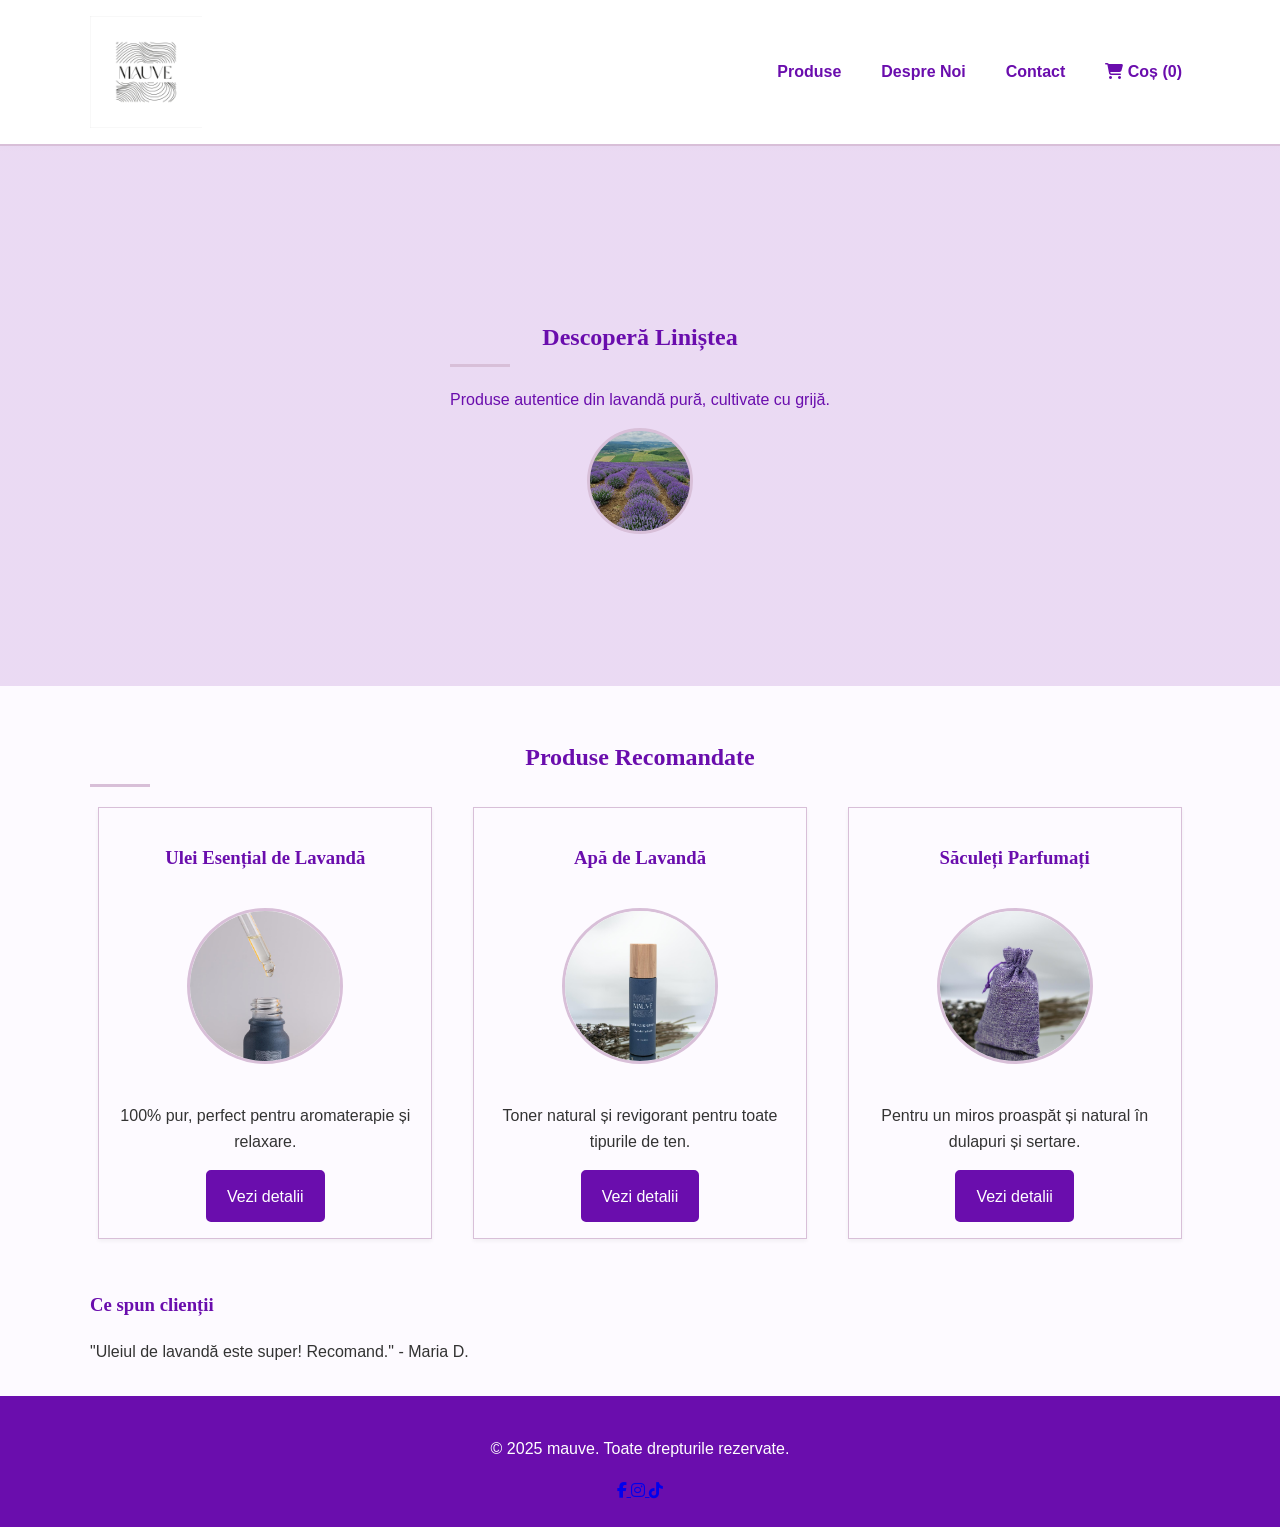
<file: index.html>
<!DOCTYPE html>
<html lang="ro">
<head>
    <meta charset="UTF-8">
    <meta name="viewport" content="width=device-width, initial-scale=1.0">
    <title>mauve - Produse Naturale din Lavandă</title>
    <link rel="icon" type="image/png" href="409707730_735729255103964_6791570392466760095_n.jpg">
    <link rel="stylesheet" href="stil.css">
    <link rel="stylesheet" href="https://cdnjs.cloudflare.com/ajax/libs/font-awesome/6.5.1/css/all.min.css">
</head>
<body>

    <header>
        <div class="container header-container">
            <a href="index.html" class="logo"><img src="409707730_735729255103964_6791570392466760095_n.jpg" alt="Logo Mauve"></a>
            <nav class="main-nav">
                <ul>
                    <li class="dropdown">
                        <a href="produse.html">Produse</a>
                        <ul class="dropdown-content">
                            <li><a href="ulei-esential.html">Uleiuri Esențiale</a></li>
                            <li><a href="apa-lavanda.html">Apă de Lavandă</a></li>
                            <li><a href="saculeti-parfumati.html">Săculeți Parfumați</a></li>
                        </ul>
                    </li>
                    <li><a href="despre.html">Despre Noi</a></li>
                    <li><a href="contact.html">Contact</a></li>
                    <li><a href="#" id="cart-button"><i class="fas fa-shopping-cart">
                    </i> Coș (<span id="cart-count">0</span>)</a></li>
                </ul>
            </nav>
        </div>
    </header>

    <main>
        <section id="hero">
            <div class="hero-content">
                <h2>Descoperă Liniștea</h2>
                <p>Produse autentice din lavandă pură, cultivate cu grijă.</p>
                <div id="hero-animation"></div>
            </div>
        </section>

        <section id="featured-products" class="container">
            <h2>Produse Recomandate</h2>
            <div class="products-flex-container">
            
                <article class="product-card-featured">
                <h3>Ulei Esențial de Lavandă</h3>
                    <img src="WhatsApp Image 2025-11-15 at 17.15.00_fbd4860e.jpg" alt="Sticlă cu ulei esențial de lavandă">
                    <p>100% pur, perfect pentru aromaterapie și relaxare.</p>
                    <a href="ulei-esential.html" class="btn">Vezi detalii</a>
                </article>
            
                <article class="product-card-featured">
                    <h3>Apă de Lavandă</h3>
                    <img src="WhatsApp Image 2025-11-15 at 17.14.23_e7d7ce11.jpg" alt="Sticlă cu pulverizator cu apă de lavandă">
                    <p>Toner natural și revigorant pentru toate tipurile de ten.</p>
                    <a href="apa-lavanda.html" class="btn">Vezi detalii</a>
                </article>
                
                <article class="product-card-featured">
                    <h3>Săculeți Parfumați</h3>
                    <img src="saculeti.jpg" alt="Săculeți parfumați cu lavandă">
                    <p>Pentru un miros proaspăt și natural în dulapuri și sertare.</p>
                    <a href="saculeti-parfumati.html" class="btn">Vezi detalii</a>
                </article>
            </div>
        </section>

    </main>

    <footer>
        <div class="container footer-container">
            <p>&copy; 2025 mauve. Toate drepturile rezervate.</p>
            
            <div class="social-links">
                <a href="https://www.facebook.com/profile.php?id=61554594878427" target="_blank" aria-label="Pagina noastră de Facebook">
                    <i class="fab fa-facebook-f"></i>
                </a>
                <a href="https://www.instagram.com/mauveshop.ro" target="_blank" aria-label="Pagina noastră de Instagram">
                    <i class="fab fa-instagram"></i>
                </a>
                <a href="https://www.tiktok.com/@mauveshop.ro?_r=1&_t=ZN-91QRoB3SPW2" target="_blank" aria-label="Pagina noastră de TikTok">
                    <i class="fab fa-tiktok"></i>
                </a>
            </div>
        </div>
    </footer>
    <div id="cart-modal" class="modal">
        <div class="modal-content">
            <span class="close-button">&times;</span>
            <h2>Coșul tău de cumpărături</h2>
            <div id="cart-items-list">
                </div>
            <div id="cart-total">
                <strong>Total: 0 RON</strong>
            </div>
            <button id="checkout-btn" class="btn">Finalizează Comanda</button>
        </div>
    </div>

    <script src="script.js"></script>
</body>
</html>
</file>
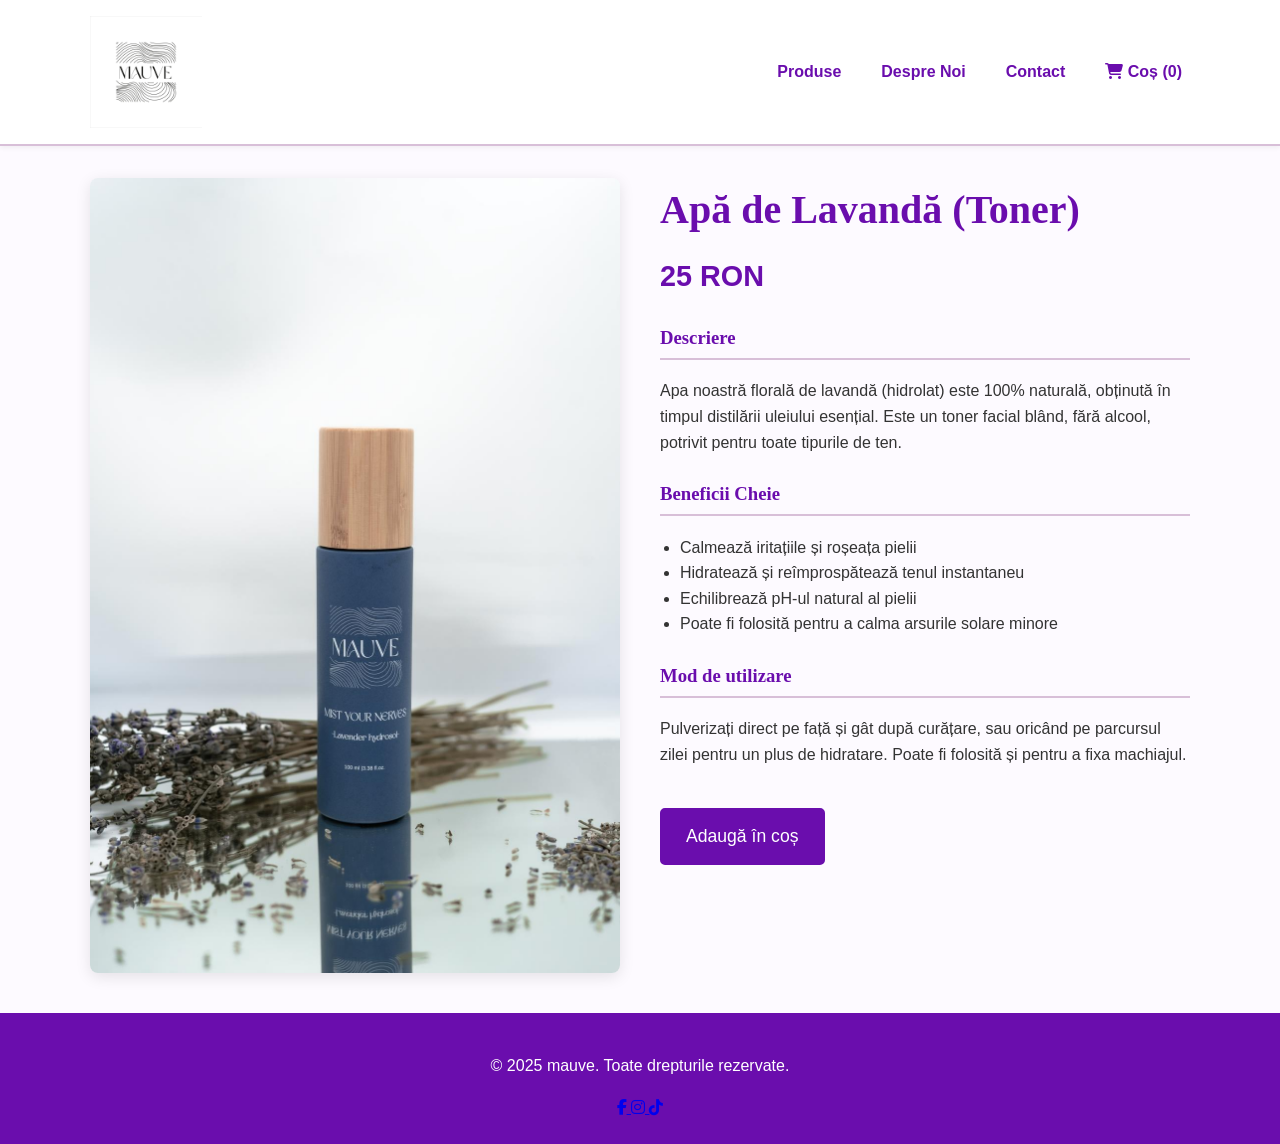
<file: apa-lavanda.html>
<!DOCTYPE html>
<html lang="ro">
<head>
    <meta charset="UTF-8">
    <meta name="viewport" content="width=device-width, initial-scale=1.0">
    <title>Apă de Lavandă (Toner) - mauve</title>
    <link rel="icon" type="image/png" href="409707730_735729255103964_6791570392466760095_n.jpg">
    <link rel="stylesheet" href="stil.css">
    <link rel="stylesheet" href="https://cdnjs.cloudflare.com/ajax/libs/font-awesome/6.5.1/css/all.min.css">
</head>
<body>

    <header>
        <div class="container header-container">
            <a href="index.html" class="logo"><img src="409707730_735729255103964_6791570392466760095_n.jpg" alt="Logo Mauve"></a>
            <nav class="main-nav">
                <ul>
                    <li class="dropdown">
                        <a href="produse.html">Produse</a>
                        <ul class="dropdown-content">
                            <li><a href="ulei-esential.html">Uleiuri Esențiale</a></li>
                            <li><a href="apa-lavanda.html">Apă de Lavandă</a></li>
                            <li><a href="saculeti-parfumati.html">Săculeți Parfumați</a></li>
                        </ul>
                    </li>
                    <li><a href="despre.html">Despre Noi</a></li>
                    <li><a href="contact.html">Contact</a></li>
                    <li><a href="#" id="cart-button"><i class="fas fa-shopping-cart"></i> Coș (<span id="cart-count">0</span>)</a></li>
                </ul>
            </nav>
        </div>
    </header>

    <main class="container">
        <div class="produs-detaliu-container">
            
            <div class="produs-imagine">
                <img src="WhatsApp Image 2025-11-15 at 17.14.23_e7d7ce11.jpg" alt="Sticlă mare cu apă de lavandă">
            </div>
            
            <div class="produs-detalii">
                <h1>Apă de Lavandă (Toner)</h1>
                <p class="pret-produs">25 RON</p>
                
                <h3>Descriere</h3>
                <p>Apa noastră florală de lavandă (hidrolat) este 100% naturală, obținută în timpul distilării uleiului esențial. Este un toner facial blând, fără alcool, potrivit pentru toate tipurile de ten.</p>
                
                <h3>Beneficii Cheie</h3>
                <ul>
                    <li>Calmează iritațiile și roșeața pielii</li>
                    <li>Hidratează și reîmprospătează tenul instantaneu</li>
                    <li>Echilibrează pH-ul natural al pielii</li>
                    <li>Poate fi folosită pentru a calma arsurile solare minore</li>
                </ul>
                
                <h3>Mod de utilizare</h3>
                <p>Pulverizați direct pe față și gât după curățare, sau oricând pe parcursul zilei pentru un plus de hidratare. Poate fi folosită și pentru a fixa machiajul.</p>
                
                <a href="#" class="btn btn-transition">Adaugă în coș</a>
            </div>
            
        </div>
    </main>
    <footer>
        <div class="container footer-container">
            <p>&copy; 2025 mauve. Toate drepturile rezervate.</p>
            <div class="social-links">
                <a href="https://www.facebook.com/profile.php?id=61554594878427" target="_blank" aria-label="Pagina noastră de Facebook">
                    <i class="fab fa-facebook-f"></i>
                </a>
                <a href="https://www.instagram.com/mauveshop.ro" target="_blank" aria-label="Pagina noastră de Instagram">
                    <i class="fab fa-instagram"></i>
                </a>
                <a href="https://www.tiktok.com/@mauveshop.ro?_r=1&_t=ZN-91QRoB3SPW2" target="_blank" aria-label="Pagina noastră de TikTok">
                    <i class="fab fa-tiktok"></i>
                </a>
            </div>
        </div>
    </footer>
    <div id="cart-modal" class="modal">
        <div class="modal-content">
            <span class="close-button">&times;</span>
            <h2>Coșul tău de cumpărături</h2>
            <div id="cart-items-list">
                </div>
            <div id="cart-total">
                <strong>Total: 0 RON</strong>
            </div>
            <button id="checkout-btn" class="btn">Finalizează Comanda</button>
        </div>
    </div>

    <script src="script.js"></script>
</body>
</html>
</file>
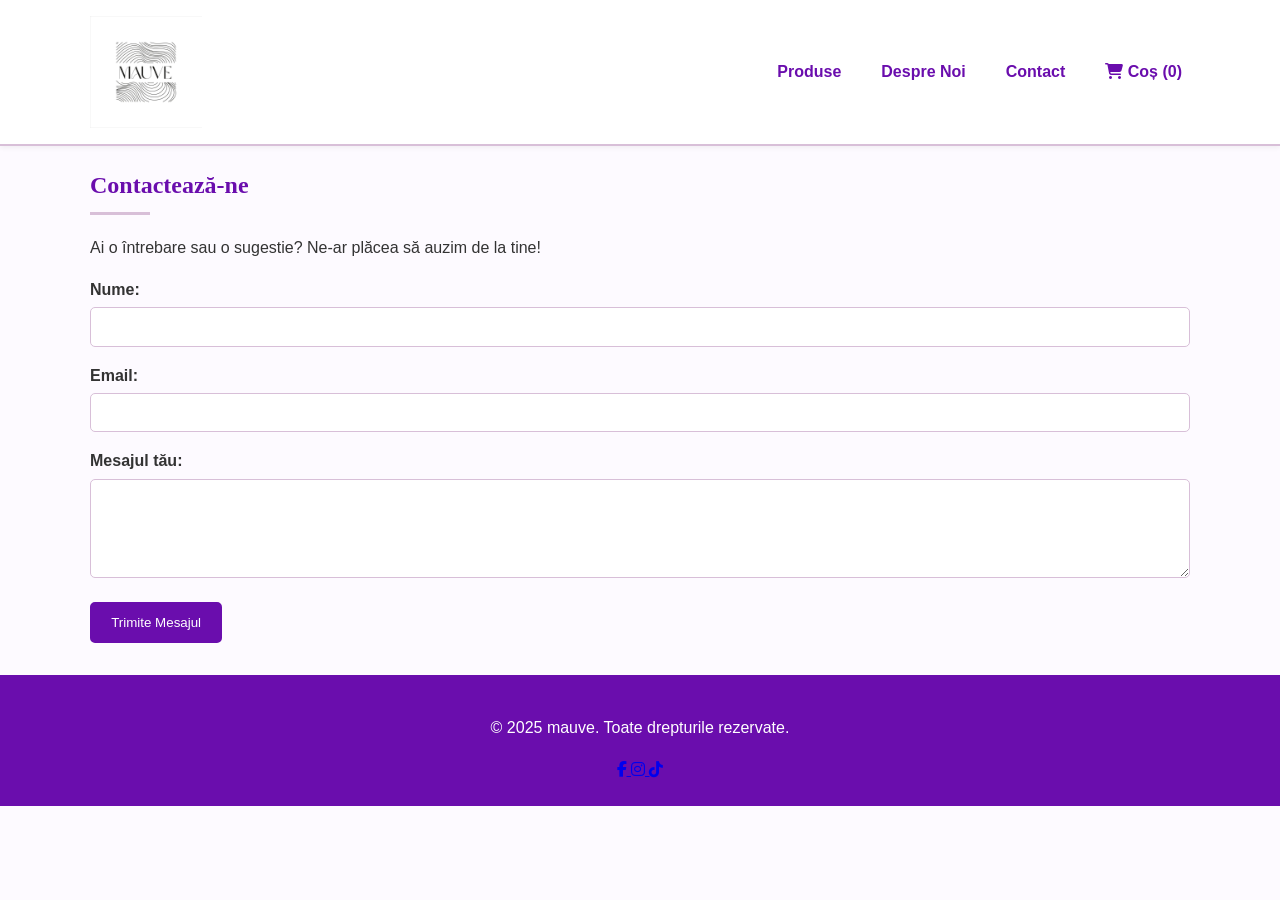
<file: contact.html>
<!DOCTYPE html>
<html lang="ro">
<head>
    <meta charset="UTF-8">
    <meta name="viewport" content="width=device-width, initial-scale=1.0">
    <title>Contact - mauve</title>
    <link rel="icon" type="image/png" href="409707730_735729255103964_6791570392466760095_n.jpg">
    <link rel="stylesheet" href="stil.css">
    <link rel="stylesheet" href="https://cdnjs.cloudflare.com/ajax/libs/font-awesome/6.5.1/css/all.min.css">
</head>
<body>

    <header>
        <div class="container header-container">
            <a href="index.html" class="logo"><img src="409707730_735729255103964_6791570392466760095_n.jpg" alt="Logo Mauve"></a>
            <nav class="main-nav">
                <ul>
                    <li class="dropdown">
                        <a href="produse.html">Produse</a>
                        <ul class="dropdown-content">
                            <li><a href="ulei-esential.html">Uleiuri Esențiale</a></li>
                            <li><a href="apa-lavanda.html">Apă de Lavandă</a></li>
                            <li><a href="saculeti-parfumati.html">Săculeți Parfumați</a></li>
                        </ul>
                    </li>
                    <li><a href="despre.html">Despre Noi</a></li>
                    <li><a href="contact.html">Contact</a></li>
                    <li><a href="#" id="cart-button"><i class="fas fa-shopping-cart"></i> Coș (<span id="cart-count">0</span>)</a></li>
                </ul>
            </nav>
        </div>
    </header>

    <main class="container">
        <h2>Contactează-ne</h2>
        <p>Ai o întrebare sau o sugestie? Ne-ar plăcea să auzim de la tine!</p>
        
        <form id="contact-form">
            <div class="form-group">
                <label for="nume">Nume:</label>
                <input type="text" id="nume" name="nume" required>
            </div>
            <div class="form-group">
                <label for="email">Email:</label>
                <input type="email" id="email" name="email" required>
            </div>
            <div class="form-group">
                <label for="mesaj">Mesajul tău:</label>
                <textarea id="mesaj" name="mesaj" rows="5"></textarea>
            </div>
            <button type="submit" class="btn">Trimite Mesajul</button>
        </form>
    </main>

    <footer>
        <div class="container footer-container">
            <p>&copy; 2025 mauve. Toate drepturile rezervate.</p>
            
            <div class="social-links">
                <a href="https://www.facebook.com/profile.php?id=61554594878427" target="_blank" aria-label="Pagina noastră de Facebook">
                    <i class="fab fa-facebook-f"></i>
                </a>
                <a href="https://www.instagram.com/mauveshop.ro" target="_blank" aria-label="Pagina noastră de Instagram">
                    <i class="fab fa-instagram"></i>
                </a>
                <a href="https://www.tiktok.com/@mauveshop.ro?_r=1&_t=ZN-91QRoB3SPW2" target="_blank" aria-label="Pagina noastră de TikTok">
                    <i class="fab fa-tiktok"></i>
                </a>
            </div>
        </div>
    </footer>
    <div id="cart-modal" class="modal">
        <div class="modal-content">
            <span class="close-button">&times;</span>
            <h2>Coșul tău de cumpărături</h2>
            <div id="cart-items-list">
                </div>
            <div id="cart-total">
                <strong>Total: 0 RON</strong>
            </div>
            <button id="checkout-btn" class="btn">Finalizează Comanda</button>
        </div>
    </div>

    <script src="script.js"></script>
</body>
</html>
</file>
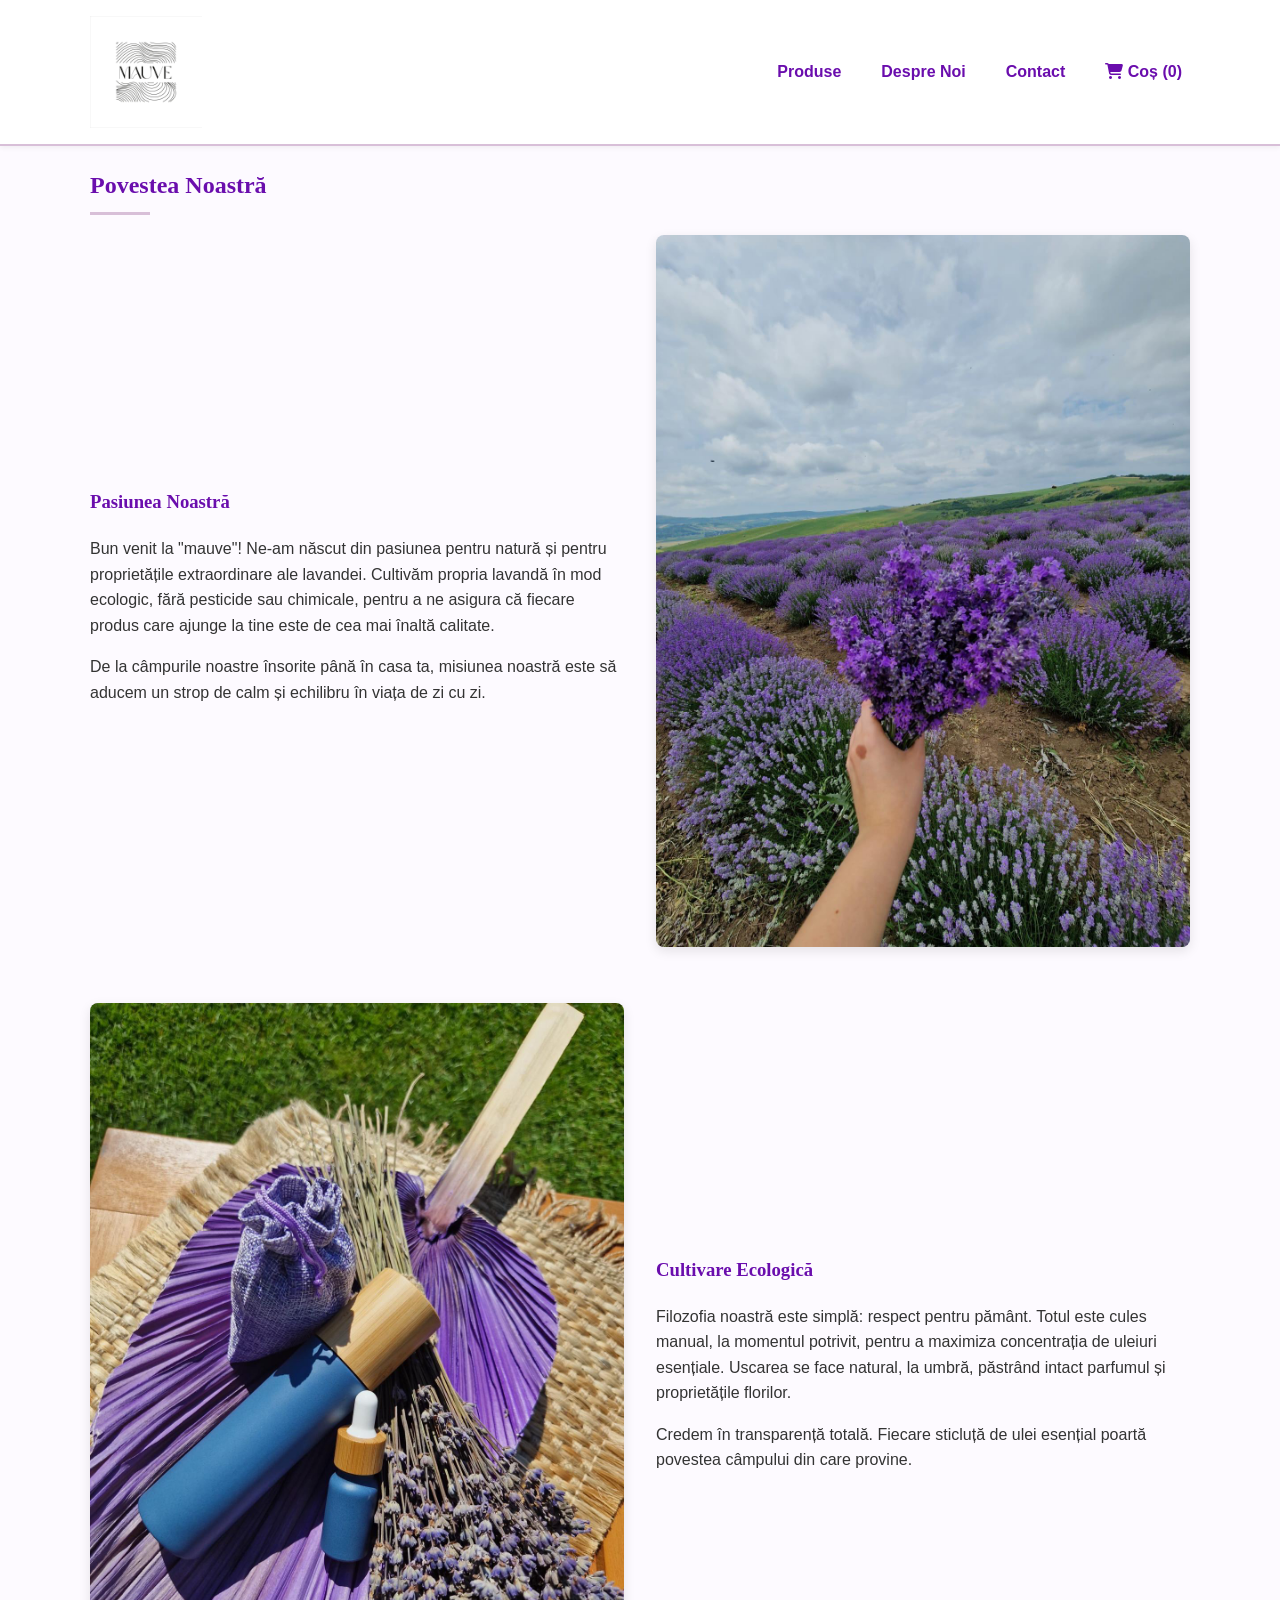
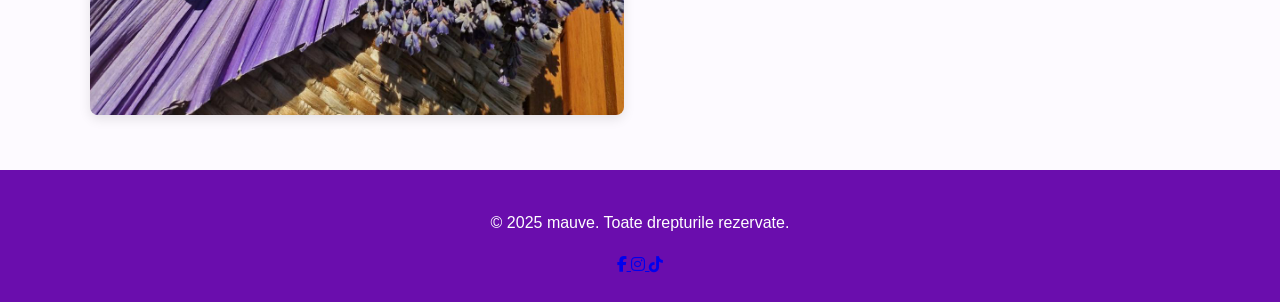
<file: despre.html>
<!DOCTYPE html>
<html lang="ro">
<head>
    <meta charset="UTF-8">
    <meta name="viewport" content="width=device-width, initial-scale=1.0">
    <title>Despre Noi - mauve</title>
    <link rel="icon" type="image/png" href="409707730_735729255103964_6791570392466760095_n.jpg">
    <link rel="stylesheet" href="stil.css">
    <link rel="stylesheet" href="https://cdnjs.cloudflare.com/ajax/libs/font-awesome/6.5.1/css/all.min.css">
</head>
<body>

    <header>
        <div class="container header-container">
            <a href="index.html" class="logo"><img src="409707730_735729255103964_6791570392466760095_n.jpg" alt="Logo Mauve"></a>
            <nav class="main-nav">
                <ul>
                    <li class="dropdown">
                        <a href="produse.html">Produse</a>
                        <ul class="dropdown-content">
                            <li><a href="ulei-esential.html">Uleiuri Esențiale</a></li>
                            <li><a href="apa-lavanda.html">Apă de Lavandă</a></li>
                            <li><a href="saculeti-parfumati.html">Săculeți Parfumați</a></li>
                        </ul>
                    </li>
                    <li><a href="despre.html">Despre Noi</a></li>
                    <li><a href="contact.html">Contact</a></li>
                    <li><a href="#" id="cart-button"><i class="fas fa-shopping-cart"></i> Coș (<span id="cart-count">0</span>)</a></li>
                </ul>
            </nav>
        </div>
    </header>

    <main class="container">
    <h2>Povestea Noastră</h2>
    
    <section class="about-row">
        <div class="about-text">
            <h3>Pasiunea Noastră</h3>
            <p>Bun venit la "mauve"! Ne-am născut din pasiunea pentru natură și pentru proprietățile extraordinare ale lavandei. Cultivăm propria lavandă în mod ecologic, fără pesticide sau chimicale, pentru a ne asigura că fiecare produs care ajunge la tine este de cea mai înaltă calitate.</p>
            <p>De la câmpurile noastre însorite până în casa ta, misiunea noastră este să aducem un strop de calm și echilibru în viața de zi cu zi.</p>
        </div>
        <div class="about-image">
            <img src="camp.jpg" alt="Câmp de lavandă însorit">
        </div>
    </section>
    
    <section class="about-row">
        <div class="about-text">
            <h3>Cultivare Ecologică</h3>
            <p>Filozofia noastră este simplă: respect pentru pământ. Totul este cules manual, la momentul potrivit, pentru a maximiza concentrația de uleiuri esențiale. Uscarea se face natural, la umbră, păstrând intact parfumul și proprietățile florilor.</p>
            <p>Credem în transparență totală. Fiecare sticluță de ulei esențial poartă povestea câmpului din care provine.</p>
        </div>
        <div class="about-image">
            <img src="buchet.jpg" alt="Buchet de lavandă proaspăt cules">
        </div>
    </section>

</main>

    <footer>
        <div class="container footer-container">
            <p>&copy; 2025 mauve. Toate drepturile rezervate.</p>
            
            <div class="social-links">
                <a href="https://www.facebook.com/profile.php?id=61554594878427" target="_blank" aria-label="Pagina noastră de Facebook">
                    <i class="fab fa-facebook-f"></i>
                </a>
                <a href="https://www.instagram.com/mauveshop.ro" target="_blank" aria-label="Pagina noastră de Instagram">
                    <i class="fab fa-instagram"></i>
                </a>
                <a href="https://www.tiktok.com/@mauveshop.ro?_r=1&_t=ZN-91QRoB3SPW2" target="_blank" aria-label="Pagina noastră de TikTok">
                    <i class="fab fa-tiktok"></i>
                </a>
            </div>
        </div>
    </footer>
    <div id="cart-modal" class="modal">
        <div class="modal-content">
            <span class="close-button">&times;</span>
            <h2>Coșul tău de cumpărături</h2>
            <div id="cart-items-list">
                </div>
            <div id="cart-total">
                <strong>Total: 0 RON</strong>
            </div>
            <button id="checkout-btn" class="btn">Finalizează Comanda</button>
        </div>
    </div>

    <script src="script.js"></script>
</body>
</html>
</file>
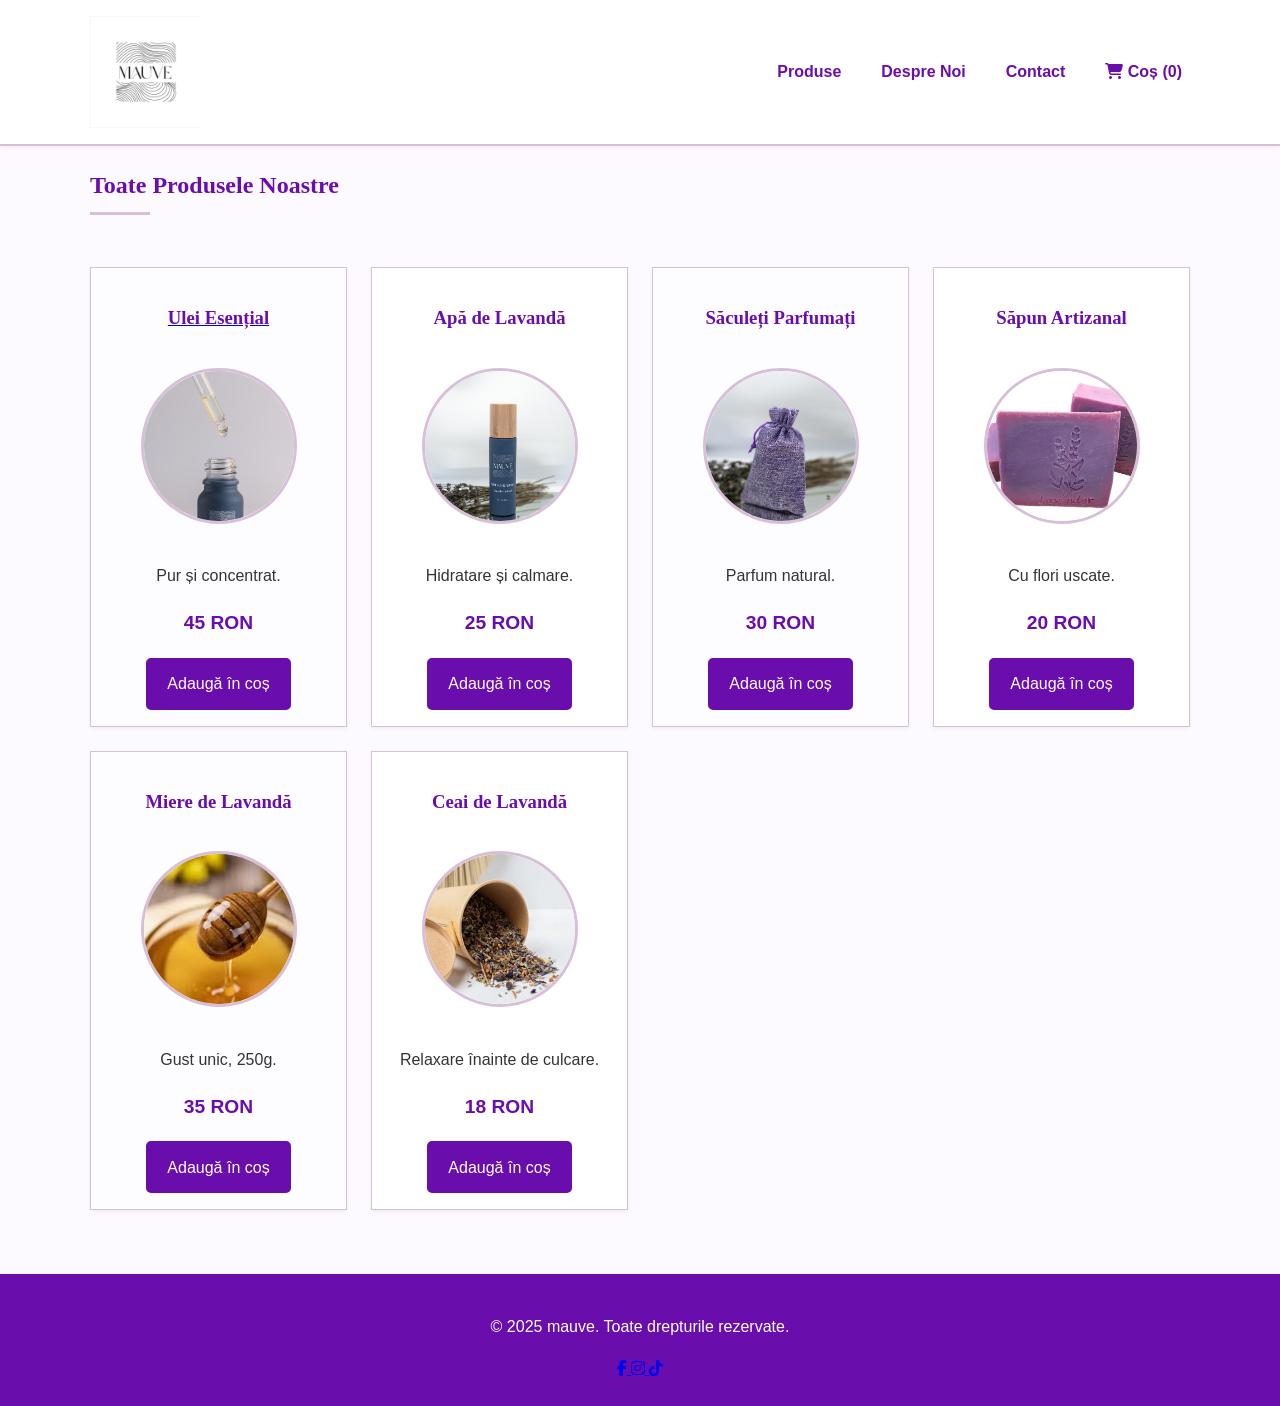
<file: produse.html>
<!DOCTYPE html>
<html lang="ro">
<head>
    <meta charset="UTF-8">
    <meta name="viewport" content="width=device-width, initial-scale=1.0">
    <title>Produse - mauve</title>
    <link rel="icon" type="image/png" href="409707730_735729255103964_6791570392466760095_n.jpg">
    <link rel="stylesheet" href="stil.css">
    <link rel="stylesheet" href="https://cdnjs.cloudflare.com/ajax/libs/font-awesome/6.5.1/css/all.min.css">
</head>
<body>

    <header>
        <div class="container header-container">
            <a href="index.html" class="logo"><img src="409707730_735729255103964_6791570392466760095_n.jpg" alt="Logo Mauve"></a>
            <nav class="main-nav">
                <ul>
                    <li class="dropdown">
                        <a href="produse.html">Produse</a>
                        <ul class="dropdown-content">
                            <li><a href="ulei-esential.html">Uleiuri Esențiale</a></li>
                            <li><a href="apa-lavanda.html">Apă de Lavandă</a></li>
                            <li><a href="saculeti-parfumati.html">Săculeți Parfumați</a></li>
                        </ul>
                    </li>
                    <li><a href="despre.html">Despre Noi</a></li>
                    <li><a href="contact.html">Contact</a></li>
                    <li><a href="#" id="cart-button"><i class="fas fa-shopping-cart"></i> Coș (<span id="cart-count">0</span>)</a></li>
                </ul>
            </nav>
        </div>
    </header>

    <main class="container">
        <h2>Toate Produsele Noastre</h2>
        
        <section class="product-grid">
            <article class="product-card">
                <a href="ulei-esential.html">
                    <h3>Ulei Esențial</h3>
                    <img src="WhatsApp Image 2025-11-15 at 17.15.00_fbd4860e.jpg" alt="Sticlă cu ulei esențial de lavandă">
                </a>
                <p>Pur și concentrat.</p>
                <p class="price">45 RON</p>
                <a href="#" class="btn btn-transition">Adaugă în coș</a>
            </article>
            
            <article class="product-card">
                <h3>Apă de Lavandă</h3>
                <img src="WhatsApp Image 2025-11-15 at 17.14.23_e7d7ce11.jpg" alt="Sticlă cu apă de lavandă">
                <p>Hidratare și calmare.</p>
                <p class="price">25 RON</p>
                <a href="#" class="btn btn-transition">Adaugă în coș</a>
            </article>
            
            <article class="product-card">
                <h3>Săculeți Parfumați</h3>
                <img src="saculeti.jpg" alt="Trei săculeți parfumați cu lavandă">
                <p>Parfum natural.</p>
                <p class="price">30 RON</p>
                <a href="#" class="btn btn-transition">Adaugă în coș</a>
            </article>
            
            <article class="product-card">
                <h3>Săpun Artizanal</h3>
                <img src="Sapun-natural-cu-lavanda-handmade-01.jpeg" alt="Săpun artizanal cu lavandă">
                <p>Cu flori uscate.</p>
                <p class="price">20 RON</p>
                <a href="#" class="btn btn-transition">Adaugă în coș</a>
            </article>
            
            <article class="product-card">
                <h3>Miere de Lavandă</h3>
                <img src="images.jpg" alt="Borcan cu miere de lavandă">
                <p>Gust unic, 250g.</p>
                <p class="price">35 RON</p>
                <a href="#" class="btn btn-transition">Adaugă în coș</a>
            </article>
            
            <article class="product-card">
                <h3>Ceai de Lavandă</h3>
                <img src="Ceai-Calm-de-Lavanda-2.webp" alt="Cutie cu ceai de lavandă">
                <p>Relaxare înainte de culcare.</p>
                <p class="price">18 RON</p>
                <a href="#" class="btn btn-transition">Adaugă în coș</a>
            </article>
        </section>

    </main>

    <footer>
        <div class="container footer-container">
            <p>&copy; 2025 mauve. Toate drepturile rezervate.</p>
            
            <div class="social-links">
                <a href="https://www.facebook.com/profile.php?id=61554594878427" target="_blank" aria-label="Pagina noastră de Facebook">
                    <i class="fab fa-facebook-f"></i>
                </a>
                <a href="https://www.instagram.com/mauveshop.ro" target="_blank" aria-label="Pagina noastră de Instagram">
                    <i class="fab fa-instagram"></i>
                </a>
                <a href="https://www.tiktok.com/@mauveshop.ro?_r=1&_t=ZN-91QRoB3SPW2" target="_blank" aria-label="Pagina noastră de TikTok">
                    <i class="fab fa-tiktok"></i>
                </a>
            </div>
        </div>
    </footer>
    <div id="cart-modal" class="modal">
        <div class="modal-content">
            <span class="close-button">&times;</span>
            <h2>Coșul tău de cumpărături</h2>
            <div id="cart-items-list">
                </div>
            <div id="cart-total">
                <strong>Total: 0 RON</strong>
            </div>
            <button id="checkout-btn" class="btn">Finalizează Comanda</button>
        </div>
    </div>

    <script src="script.js"></script>
</body>
</html>
</file>
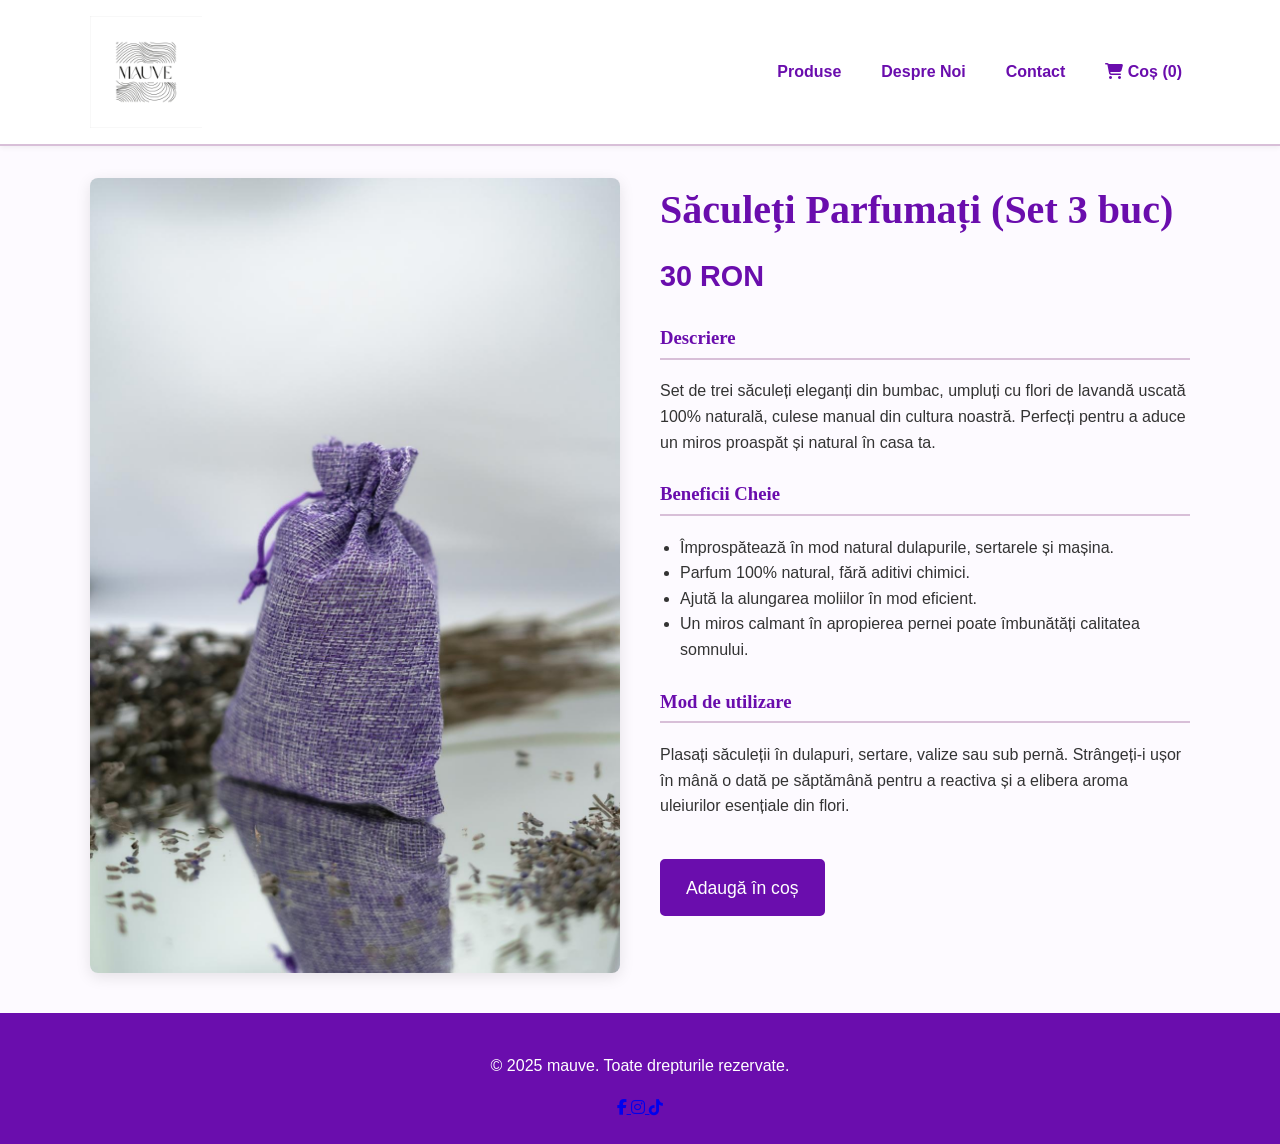
<file: saculeti-parfumati.html>
<!DOCTYPE html>
<html lang="ro">
<head>
    <meta charset="UTF-8">
    <meta name="viewport" content="width=device-width, initial-scale=1.0">
    <title>Săculeți Parfumați - mauve</title>
    <link rel="icon" type="image/png" href="409707730_735729255103964_6791570392466760095_n.jpg">
    <link rel="stylesheet" href="stil.css">
    <link rel="stylesheet" href="https://cdnjs.cloudflare.com/ajax/libs/font-awesome/6.5.1/css/all.min.css">
</head>
<body>

    <header>
        <div class="container header-container">
            <a href="index.html" class="logo"><img src="409707730_735729255103964_6791570392466760095_n.jpg" alt="Logo Mauve"></a>
            <nav class="main-nav">
                <ul>
                    <li class="dropdown">
                        <a href="produse.html">Produse</a>
                        <ul class="dropdown-content">
                            <li><a href="ulei-esential.html">Uleiuri Esențiale</a></li>
                            <li><a href="apa-lavanda.html">Apă de Lavandă</a></li>
                            <li><a href="saculeti-parfumati.html">Săculeți Parfumați</a></li>
                        </ul>
                    </li>
                    <li><a href="despre.html">Despre Noi</a></li>
                    <li><a href="contact.html">Contact</a></li>
                    <li><a href="#" id="cart-button"><i class="fas fa-shopping-cart"></i> Coș (<span id="cart-count">0</span>)</a></li>
                </ul>
            </nav>
        </div>
    </header>

    <main class="container">
        <div class="produs-detaliu-container">
            
            <div class="produs-imagine">
                <img src="saculeti.jpg" alt="Săculeți parfumați cu lavandă uscată">
            </div>
            
            <div class="produs-detalii">
                <h1>Săculeți Parfumați (Set 3 buc)</h1>
                <p class="pret-produs">30 RON</p>
                
                <h3>Descriere</h3>
                <p>Set de trei săculeți eleganți din bumbac, umpluți cu flori de lavandă uscată 100% naturală, culese manual din cultura noastră. Perfecți pentru a aduce un miros proaspăt și natural în casa ta.</p>
                
                <h3>Beneficii Cheie</h3>
                <ul>
                    <li>Împrospătează în mod natural dulapurile, sertarele și mașina.</li>
                    <li>Parfum 100% natural, fără aditivi chimici.</li>
                    <li>Ajută la alungarea moliilor în mod eficient.</li>
                    <li>Un miros calmant în apropierea pernei poate îmbunătăți calitatea somnului.</li>
                </ul>
                
                <h3>Mod de utilizare</h3>
                <p>Plasați săculeții în dulapuri, sertare, valize sau sub pernă. Strângeți-i ușor în mână o dată pe săptămână pentru a reactiva și a elibera aroma uleiurilor esențiale din flori.</p>
                
                <a href="#" class="btn btn-transition">Adaugă în coș</a>
            </div>
            
        </div>
    </main>
    <footer>
        <div class="container footer-container">
            <p>&copy; 2025 mauve. Toate drepturile rezervate.</p>
            <div class="social-links">
                <a href="https://www.facebook.com/profile.php?id=61554594878427" target="_blank" aria-label="Pagina noastră de Facebook">
                    <i class="fab fa-facebook-f"></i>
                </a>
                <a href="https://www.instagram.com/mauveshop.ro" target="_blank" aria-label="Pagina noastră de Instagram">
                    <i class="fab fa-instagram"></i>
                </a>
                <a href="https://www.tiktok.com/@mauveshop.ro?_r=1&_t=ZN-91QRoB3SPW2" target="_blank" aria-label="Pagina noastră de TikTok">
                    <i class="fab fa-tiktok"></i>
                </a>
            </div>
        </div>
    </footer>
    <div id="cart-modal" class="modal">
        <div class="modal-content">
            <span class="close-button">&times;</span>
            <h2>Coșul tău de cumpărături</h2>
            <div id="cart-items-list">
                </div>
            <div id="cart-total">
                <strong>Total: 0 RON</strong>
            </div>
            <button id="checkout-btn" class="btn">Finalizează Comanda</button>
        </div>
    </div>

    <script src="script.js"></script>
</body>
</html>
</file>
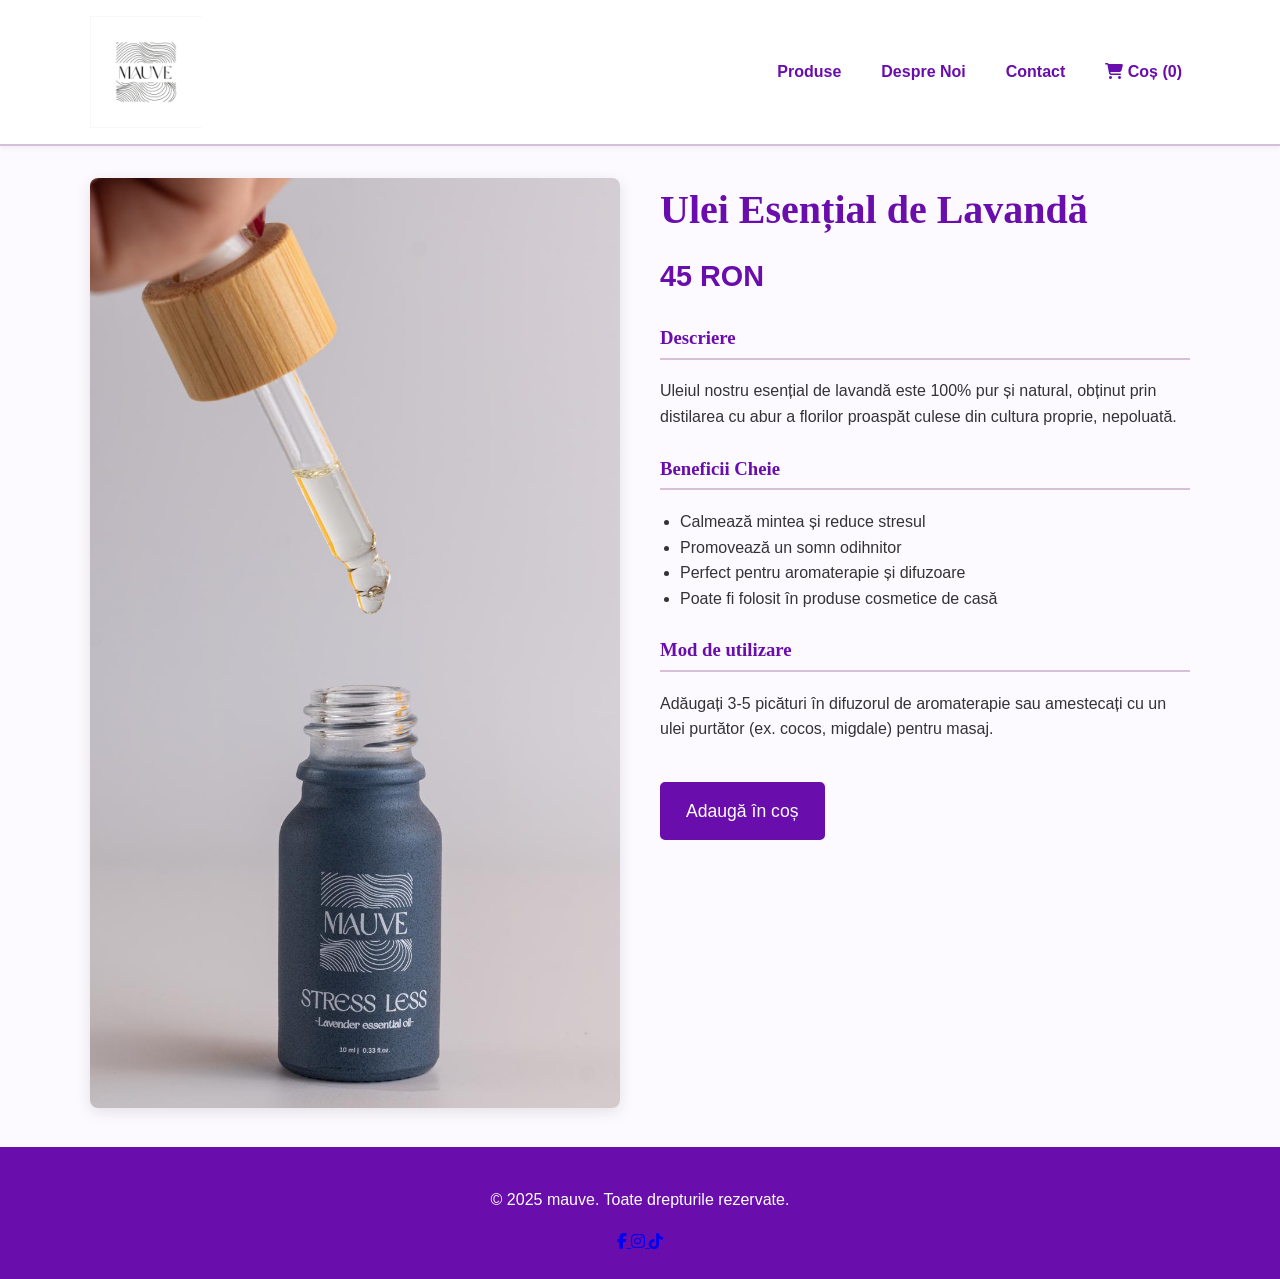
<file: ulei-esential.html>
<!DOCTYPE html>
<html lang="ro">
<head>
    <meta charset="UTF-8">
    <meta name="viewport" content="width=device-width, initial-scale=1.0">
    <title>Ulei Esențial de Lavandă - mauve</title>
    <link rel="icon" type="image/png" href="409707730_735729255103964_6791570392466760095_n.jpg">
    <link rel="stylesheet" href="stil.css">
    <link rel="stylesheet" href="https://cdnjs.cloudflare.com/ajax/libs/font-awesome/6.5.1/css/all.min.css">
</head>
<body>

    <header>
        <div class="container header-container">
            <a href="index.html" class="logo"><img src="409707730_735729255103964_6791570392466760095_n.jpg" alt="Logo Mauve"></a>
            <nav class="main-nav">
                <ul>
                    <li class="dropdown">
                        <a href="produse.html">Produse</a>
                        <ul class="dropdown-content">
                            <li><a href="ulei-esential.html">Uleiuri Esențiale</a></li>
                            <li><a href="apa-lavanda.html">Apă de Lavandă</a></li>
                            <li><a href="saculeti-parfumati.html">Săculeți Parfumați</a></li>
                        </ul>
                    </li>
                    <li><a href="despre.html">Despre Noi</a></li>
                    <li><a href="contact.html">Contact</a></li>
                    <li><a href="#" id="cart-button"><i class="fas fa-shopping-cart"></i> Coș (<span id="cart-count">0</span>)</a></li>
                </ul>
            </nav>
        </div>
    </header>

    <main class="container">
        <div class="produs-detaliu-container">
            
            <div class="produs-imagine">
                <img src="WhatsApp Image 2025-11-15 at 17.15.00_fbd4860e.jpg" alt="Sticlă mare cu ulei esențial de lavandă">
            </div>
            
            <div class="produs-detalii">
                <h1>Ulei Esențial de Lavandă</h1>
                <p class="pret-produs">45 RON</p>
                
                <h3>Descriere</h3>
                <p>Uleiul nostru esențial de lavandă este 100% pur și natural, obținut prin distilarea cu abur a florilor proaspăt culese din cultura proprie, nepoluată.</p>
                
                <h3>Beneficii Cheie</h3>
                <ul>
                    <li>Calmează mintea și reduce stresul</li>
                    <li>Promovează un somn odihnitor</li>
                    <li>Perfect pentru aromaterapie și difuzoare</li>
                    <li>Poate fi folosit în produse cosmetice de casă</li>
                </ul>
                
                <h3>Mod de utilizare</h3>
                <p>Adăugați 3-5 picături în difuzorul de aromaterapie sau amestecați cu un ulei purtător (ex. cocos, migdale) pentru masaj.</p>
                
                <a href="#" class="btn btn-transition">Adaugă în coș</a>
            </div>
            
        </div>
    </main>
    <footer>
        <div class="container footer-container">
            <p>&copy; 2025 mauve. Toate drepturile rezervate.</p>
            <div class="social-links">
                <a href="https://www.facebook.com/profile.php?id=61554594878427" target="_blank" aria-label="Pagina noastră de Facebook">
                    <i class="fab fa-facebook-f"></i>
                </a>
                <a href="https://www.instagram.com/mauveshop.ro" target="_blank" aria-label="Pagina noastră de Instagram">
                    <i class="fab fa-instagram"></i>
                </a>
                <a href="https://www.tiktok.com/@mauveshop.ro?_r=1&_t=ZN-91QRoB3SPW2" target="_blank" aria-label="Pagina noastră de TikTok">
                    <i class="fab fa-tiktok"></i>
                </a>
            </div>
        </div>
    </footer>
    <div id="cart-modal" class="modal">
        <div class="modal-content">
            <span class="close-button">&times;</span>
            <h2>Coșul tău de cumpărături</h2>
            <div id="cart-items-list">
                </div>
            <div id="cart-total">
                <strong>Total: 0 RON</strong>
            </div>
            <button id="checkout-btn" class="btn">Finalizează Comanda</button>
        </div>
    </div>

    <script src="script.js"></script>
</body>
</html>
</file>
<file: stil.css>
:root {
    --primary-color: #6a0dad;
    --secondary-color: #d8bfd8;
    --text-color: #333;
    --bg-color: #fdfaff;
    --white: #ffffff;
}

body {
    font-family: Arial, sans-serif;
    margin: 0;
    padding: 0;
    background-color: var(--bg-color);
    color: var(--text-color);
    line-height: 1.6;
    font-size: 16px;
}

h1, h2, h3 {
    font-family: 'Georgia', serif;
    color: var(--primary-color);
}

h2::after {
    content: '';
    display: block;
    width: 60px;
    height: 3px;
    background-color: var(--secondary-color);
    margin-top: 0.5rem;
}

img {
    max-width: 100%;
    height: auto;
}

.container {
    width: 90%;
    max-width: 1100px;
    margin: 0 auto;
}

header {
    background: var(--white);
    border-bottom: 2px solid var(--secondary-color); 
    padding: 1rem 0;
    box-shadow: 0 2px 5px rgba(0,0,0,0.05);
}

.header-container {
    display: flex;
    justify-content: space-between;
    align-items: center;
}

.logo {
    margin: 0;
    color: var(--primary-color);
    text-decoration: none; 
    justify-content: left;
}

.logo img {
    height: 7rem; 
    width: auto;  
    vertical-align: middle;
}

.main-nav > ul {
    list-style: none;
    margin: 0;
    padding: 0;
    display: flex;
}

.main-nav li {
    position: relative;
    margin-left: 1.5rem;
}

.main-nav a {
    text-decoration: none;
    color: var(--primary-color);
    font-weight: bold;
    padding: 0.5rem;
    display: block;
}

.main-nav a:hover {
    color: #000;
    background-color: var(--secondary-color);
}

.dropdown-content {
    display: none;
    position: absolute;
    background-color: var(--white);
    min-width: 180px;
    box-shadow: 0px 8px 16px 0px rgba(0,0,0,0.1);
    z-index: 1;
    padding: 0;
    margin: 0;
    list-style: none;
    border-top: 3px solid var(--primary-color);
}

.dropdown-content li {
    margin-left: 0;
}

.dropdown-content a {
    color: var(--primary-color);
    padding: 12px 16px;
    text-decoration: none;
    display: block;
}

.dropdown:hover .dropdown-content {
    display: block;
}

#hero {
    background: linear-gradient(rgba(230, 210, 240, 0.8), rgba(230, 210, 240, 0.8)), url('');
    background-size: cover;
    background-position: center;
    height: 60vh; 
    display: flex;
    justify-content: center;
    align-items: center;
    text-align: center;
    color: var(--primary-color);
}

#hero-animation {
    width: 100px;
    height: 100px;
    
    background-image: url('470182093_122184898286153162_8365308906250053728_n.jpg');
    background-size: cover; 
    background-position: center; 
    background-repeat: no-repeat;
    
    border-radius: 50%;
    margin: 1rem auto 0;
    animation: pulse-lavender 2.5s infinite ease-in-out;
    border: 3px solid var(--secondary-color); 
}

@keyframes pulse-lavender {
    0% {
        transform: scale(1);
        box-shadow: 0 0 10px rgba(106, 13, 173, 0.3);
        opacity: 1;
    }
    50% {
        transform: scale(1.2);
        box-shadow: 0 0 30px rgba(106, 13, 173, 0.7);
        opacity: 0.7;
    }
    100% {
        transform: scale(1);
        box-shadow: 0 0 10px rgba(106, 13, 173, 0.3);
        opacity: 1;
    }
}

#featured-products {
    padding: 2rem 0;
    text-align: center;
}

.products-flex-container {
    display: flex;
    justify-content: space-around;
    flex-wrap: wrap; 
    gap: 1.5rem;
}

.product-card-featured {
    flex-basis: 300px; 
    border: 1px solid var(--secondary-color);
    padding: 1rem;
    box-shadow: 0 2px 4px rgba(0,0,0,0.05);
}

.product-grid {
    display: grid;
    grid-template-columns: repeat(auto-fit, minmax(250px, 1fr));
    gap: 1.5rem;
    padding: 2rem 0;
}

.product-card {
    border: 1px solid var(--secondary-color);
    background: var(--white);
    padding: 1rem;
    text-align: center;
    box-shadow: 0 2px 4px rgba(0,0,0,0.05);
}

.product-grid .product-card:nth-of-type(odd) {
    background-color: #fdfdff; 
}

.price {
    font-size: 1.2rem;
    font-weight: bold;
    color: var(--primary-color);
}

.btn {
    display: inline-block;
    background-color: var(--primary-color);
    color: var(--white);
    padding: 0.7rem 1.2rem;
    text-decoration: none;
    border-radius: 5px;
    border: 2px solid var(--primary-color);
    cursor: pointer;
}

.btn:hover {
    background-color: var(--secondary-color);
    color: var(--primary-color);
}

.btn-transition {
    transition: 
        background-color 0.3s ease-in,
        color 0.2s linear,
        transform 0.5s ease-out,
        border-radius 0.4s ease-in-out;
}

.btn-transition:hover {
    background-color: var(--white);
    color: var(--primary-color);
    transform: translateY(-5px) scale(1.05);
    border-radius: 20px;
    box-shadow: 0 4px 10px rgba(0,0,0,0.1);
}

.form-group {
    margin-bottom: 1rem;
}

.form-group label {
    display: block;
    margin-bottom: 0.3rem;
    font-weight: bold;
}

.form-group input,
.form-group textarea {
    width: 100%;
    padding: 0.7rem;
    border: 1px solid var(--secondary-color);
    border-radius: 5px;
    box-sizing: border-box;
}

footer {
    background: var(--primary-color);
    color: var(--white);
    text-align: center;
    padding: 1.5rem 0;
    margin-top: 2rem;
}

@media (max-width: 768px) {
    .header-container {
        flex-direction: column; 
    }

    .main-nav > ul {
        flex-direction: column;
        width: 100%;
        text-align: center;
    }

    .main-nav li {
        margin-left: 0;
    }

    .dropdown:hover .dropdown-content {
        position: static;
        box-shadow: none;
        border: none;
        background-color: #f4ebf9;
    }

    #hero {
        height: auto;
        padding: 3rem 0;
    }
}

.product-card-featured img,
.product-card img {
    width: 150px;        
    height: 150px;       
    border-radius: 50%;  
    object-fit: cover;
    background-color: #f4ebf9; 
    margin-top: 1rem;
    margin-bottom: 1rem;
    border: 3px solid var(--secondary-color);
}

.about-row {
    display: flex;
    align-items: center;
    gap: 2rem;
    margin-bottom: 3rem;
}

.about-row .about-text,
.about-row .about-image {
    flex: 1;
}

.about-row .about-image img {
    width: 100%;
    height: auto;
    border-radius: 8px;
    box-shadow: 0 4px 12px rgba(0,0,0,0.1);
}

.about-row:nth-of-type(even) {
    flex-direction: row-reverse; /* Inversează ordinea, imaginea vine prima */
}

@media (max-width: 768px) {
    .about-row {
        flex-direction: column; /* Le pune una sub alta pe tel */
    }
    .about-row:nth-of-type(even) {
        flex-direction: column; 
    }
}

.produs-detaliu-container {
    display: flex;
    gap: 2.5rem; 
    margin-top: 2rem;
    margin-bottom: 2rem;
}


.produs-imagine {
    flex: 1;
}

.produs-imagine img {
    width: 100%;
    height: auto;
    border-radius: 8px;
    box-shadow: 0 4px 15px rgba(0,0,0,0.1);
}

.produs-detalii {
    flex: 1; 
}

.produs-detalii h1 {
    font-size: 2.5rem;
    color: var(--primary-color);
    margin-top: 0;
}

.pret-produs {
    font-size: 1.8rem;
    font-weight: bold;
    color: var(--primary-color);
    margin-top: -1rem;
    margin-bottom: 1.5rem;
}

.produs-detalii h3 {
    margin-top: 1.5rem;
    border-bottom: 2px solid var(--secondary-color);
    padding-bottom: 0.3rem;
}

.produs-detalii ul {
    list-style-type: disc;
    padding-left: 20px;
}

.produs-detalii .btn {
    font-size: 1.1rem;
    padding: 0.8rem 1.5rem;
    margin-top: 1.5rem;
}

@media (max-width: 768px) {
    .produs-detaliu-container {
        flex-direction: column;
    }
    
    .produs-detalii h1 {
        font-size: 2rem;
    }
}
.modal {
    display: none;
    position: fixed;
    z-index: 1000;
    left: 0; top: 0;
    width: 100%; height: 100%;
    background-color: rgba(0,0,0,0.5);
}

.modal-content {
    background-color: var(--white);
    margin: 10% auto;
    padding: 20px;
    border-radius: 10px;
    width: 80%;
    max-width: 500px;
    box-shadow: 0 5px 15px rgba(0,0,0,0.3);
    position: relative;
}

.close-button {
    position: absolute;
    right: 20px; top: 10px;
    font-size: 28px; cursor: pointer;
    color: var(--primary-color);
}

.cart-item {
    display: flex;
    justify-content: space-between;
    align-items: center;
    padding: 10px 0;
    border-bottom: 1px solid var(--secondary-color);
}

.btn-remove {
    background: #ff4d4d;
    color: white;
    border: none;
    padding: 5px 10px;
    border-radius: 3px;
    cursor: pointer;
}

.error-input { border: 2px solid red !important; }
</file>
